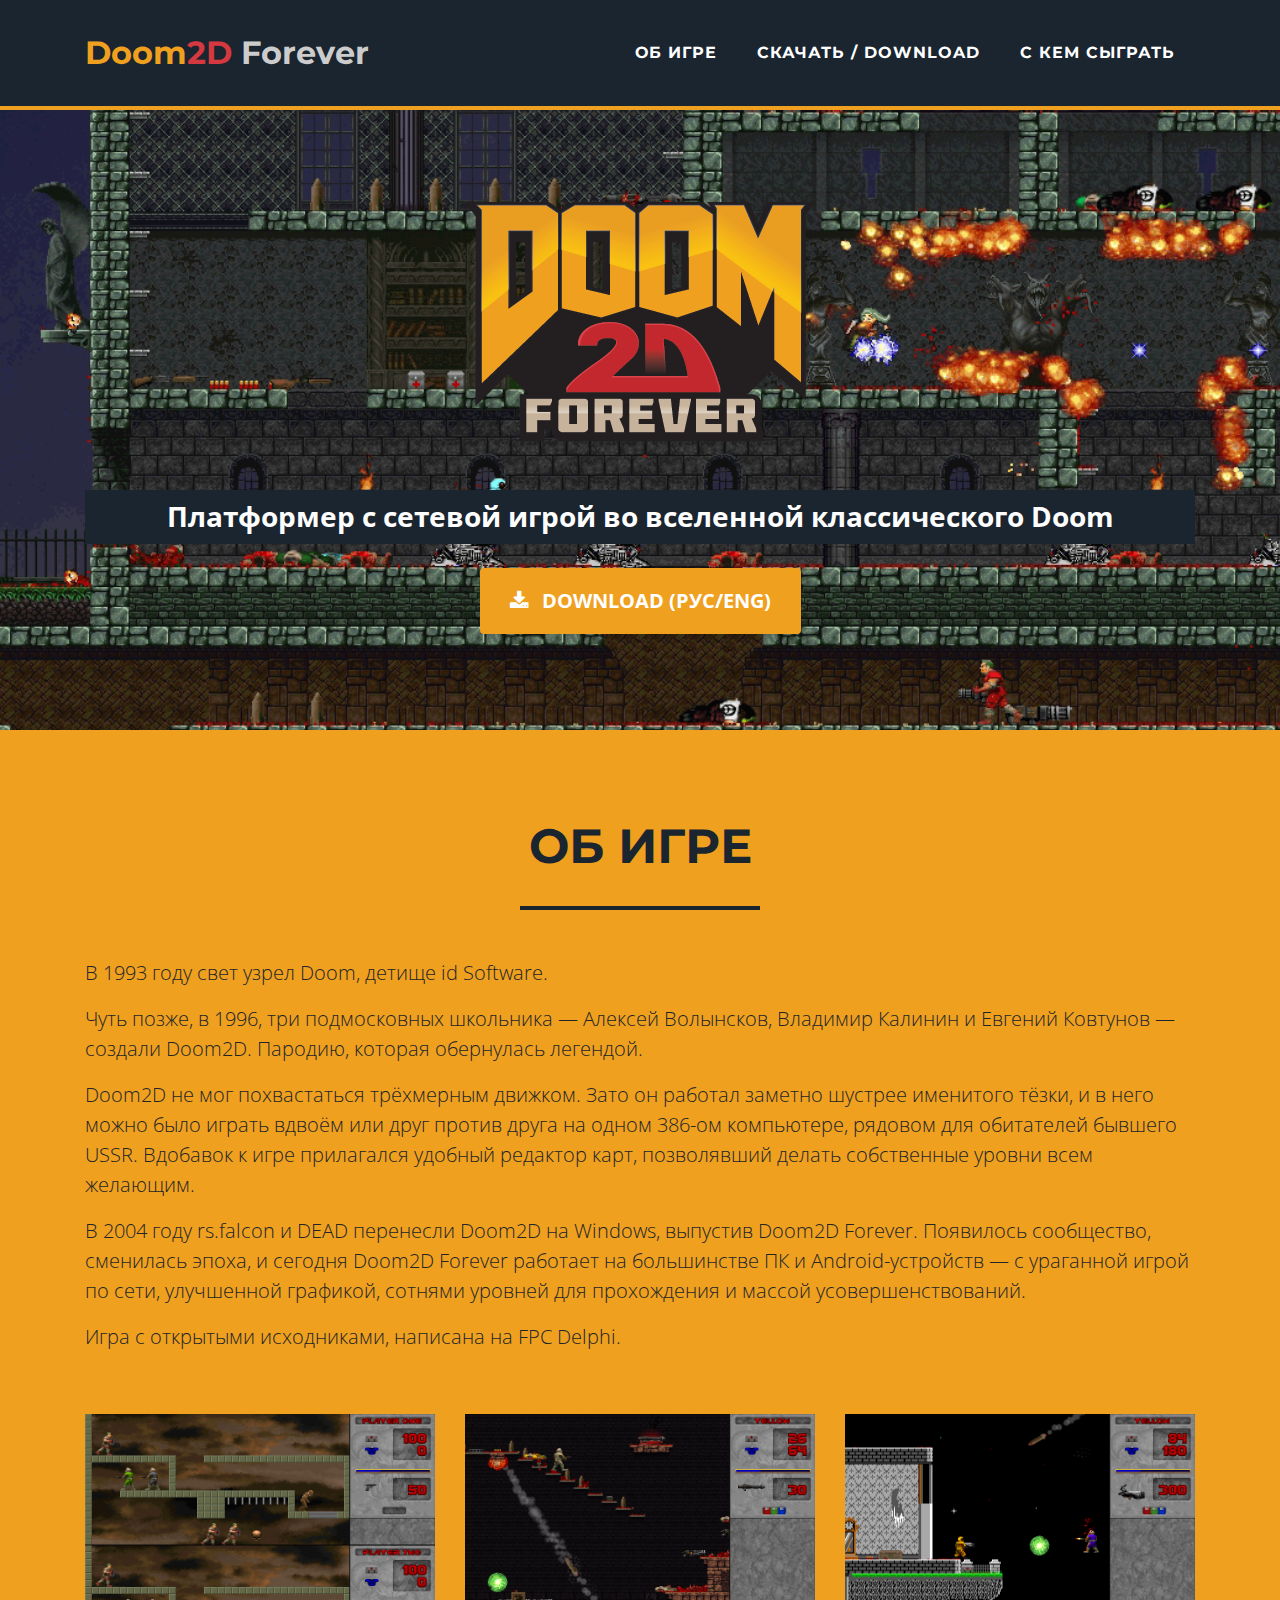
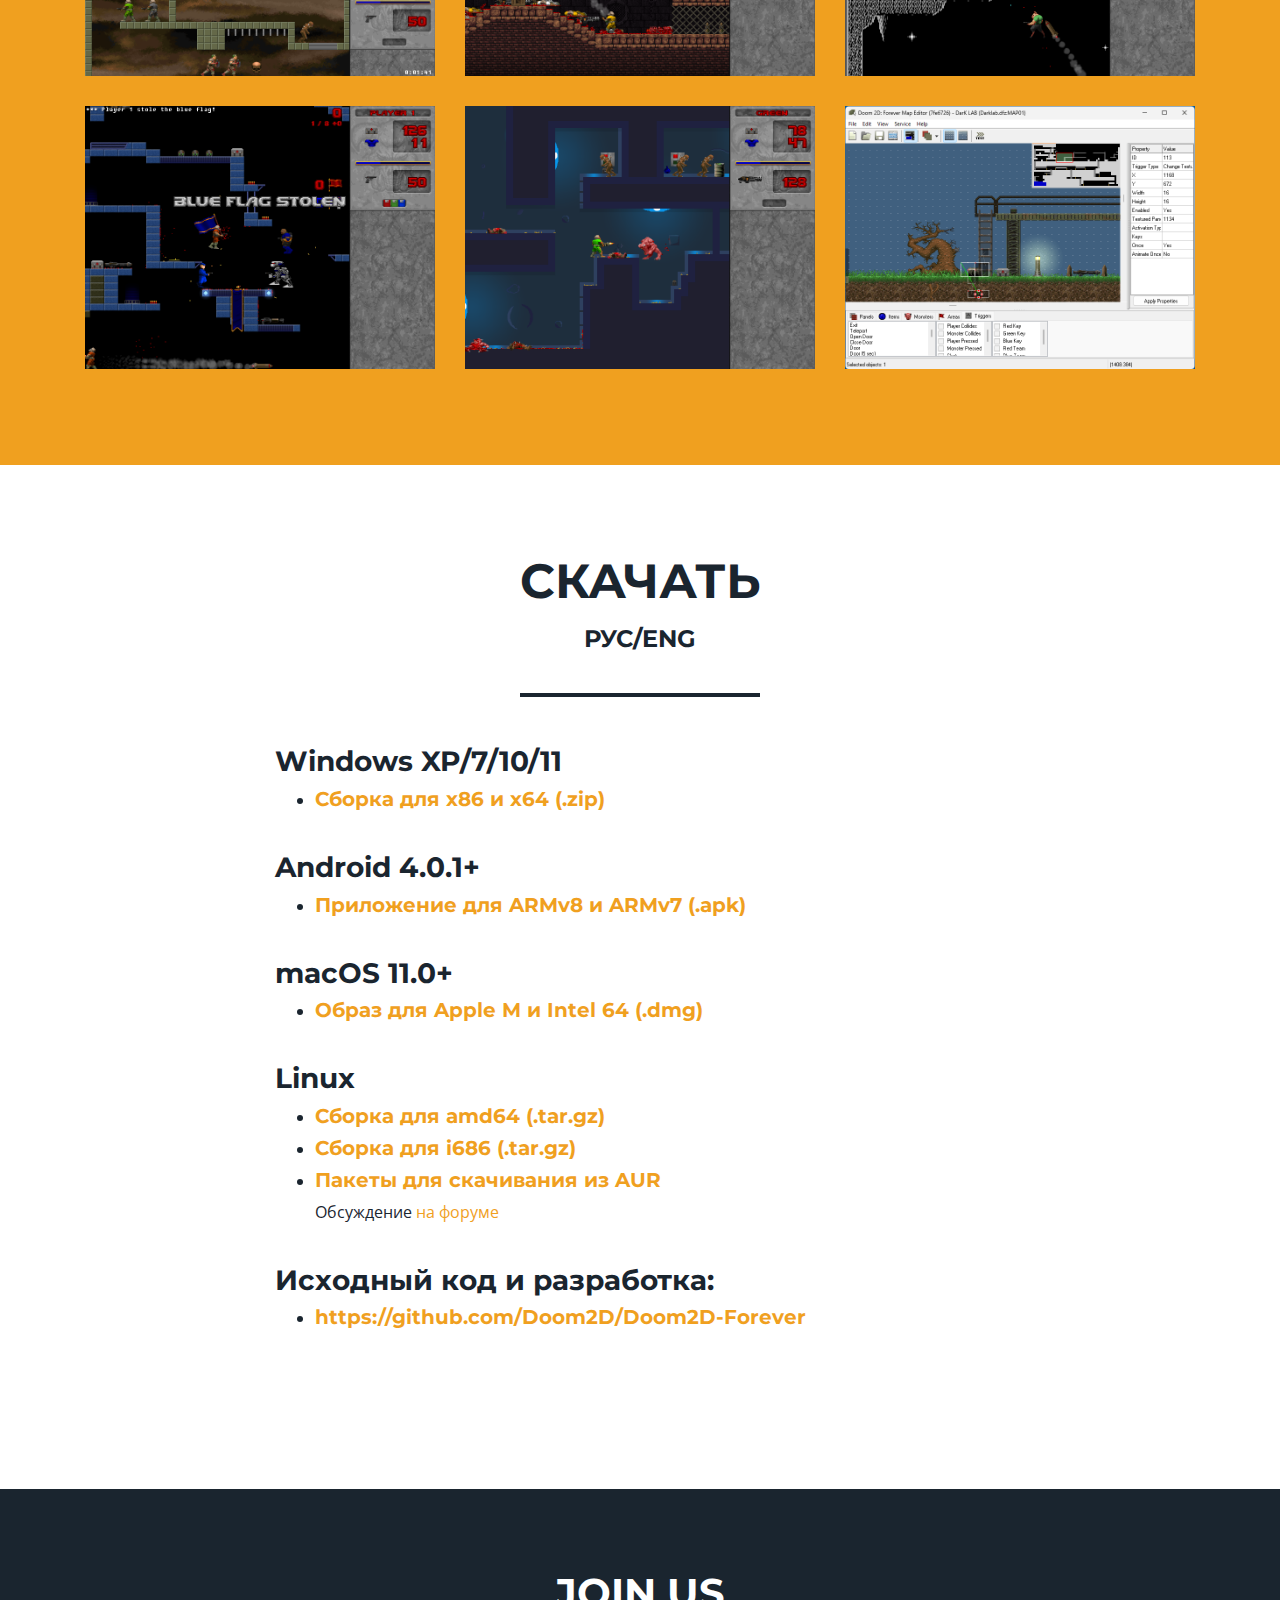
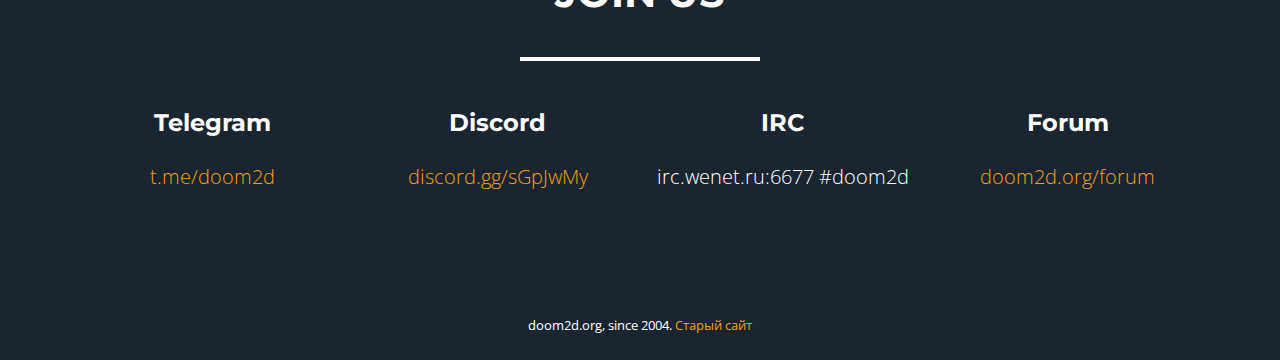
<file: index.html>
<!DOCTYPE html>
<html lang="en">

  <head>

    <meta charset="utf-8">
    <meta name="viewport" content="width=device-width, initial-scale=1, shrink-to-fit=no">
    <meta name="description" content="">
    <meta name="author" content="">




    <title>Doom2D Forever</title>

    <!-- Bootstrap core CSS -->
    <link href="vendor/bootstrap/css/bootstrap.min.css" rel="stylesheet">

    <!-- Custom fonts for this template -->
    <link href="vendor/font-awesome/css/font-awesome.min.css" rel="stylesheet" type="text/css">
    <link href="https://fonts.googleapis.com/css?family=Montserrat:400,700&amp;subset=cyrillic" rel="stylesheet">
    <link href="https://fonts.googleapis.com/css?family=Open Sans:400,700,400italic,700italic&amp;subset=cyrillic" rel="stylesheet" type="text/css">

    <!-- Plugin CSS -->
    <link href="vendor/magnific-popup/magnific-popup.css" rel="stylesheet" type="text/css">

    <!-- Custom styles for this template -->
    <link href="css/freelancer.min.css" rel="stylesheet">
    <style>
	.bg-header{
			background-color:black;
			background-image:url('img/bg.png');
			background-repeat: no-repeat;
			background-size: 100%;
			background-size: cover;
			}

	</style>

  </head>

  <body id="page-top">

    <!-- Navigation -->
    <nav class="navbar navbar-expand-lg bg-secondary fixed-top t1ext-uppercase" style="border-bottom:4px #f0a01f solid" id="mainNav">
      <div class="container">
        <a class="navbar-brand js-scroll-trigger" href="#page-top"><span style="color:#f0a01f !important">Doom</span><span style="color:#d5393f !important">2D</span> <span style="color:#cccccc !important">Forever</span></a>
        <button class="navbar-toggler navbar-toggler-right text-uppercase bg-primary text-white rounded" type="button" data-toggle="collapse" data-target="#navbarResponsive" aria-controls="navbarResponsive" aria-expanded="false" aria-label="Toggle navigation">
          Menu
          <i class="fa fa-bars"></i>
        </button>
        <div class="collapse navbar-collapse" id="navbarResponsive">
          <ul class="navbar-nav ml-auto">
            <li class="nav-item mx-0 mx-lg-1">
              <a class="nav-link py-3 px-0 px-lg-3 rounded js-scroll-trigger text-uppercase" href="#history">Об игре</a>
            </li>
            <!--<li class="nav-item mx-0 mx-lg-1">
              <a class="nav-link py-3 px-0 px-lg-3 rounded js-scroll-trigger text-uppercase" href="#features">Фичи</a>
            </li>-->
            <li class="nav-item mx-0 mx-lg-1">
              <a class="nav-link py-3 px-0 px-lg-3 rounded js-scroll-trigger text-uppercase" href="#download">Скачать / Download</a>
            </li>
			<li class="nav-item mx-0 mx-lg-1">
              <a class="nav-link py-3 px-0 px-lg-3 rounded js-scroll-trigger text-uppercase" href="#contacts">С кем сыграть</a>
            </li>
			          </ul>
        </div>
      </div>
    </nav>

    <!-- Header -->
    <header class="masthead bg-header text-white text-center">
      <div class="container">
        <img class="img-fluid mb-5 d-block mx-auto" src="img/logo350.png" alt="Doom 2D forever">
        <!--h1 class="text-uppercase mb-0">Doom 2D Forever</h1 -->
         <h2 class="f1ont-weight-light mb-0 t1ext-uppercase" style="display:block;padding:10px;background-color:#1a252f;">Платформер с сетевой игрой во вселенной классического Doom</h2>

		 <div class="text-center mt-4">
          <a class="btn btn-xl btn-primary text-uppercase font-weight-bold" href="#download">
            <i class="fa fa-download mr-2"></i>
            Download (РУС/ENG)
          </a>
        </div>
      </div>
    </header>

	<!-- About Section -->
    <section class="mb-0 bg-primary " id="history">
      <div class="container">
        <h2 class="text-center text-uppercase text-secondary">Об игре</h2>
        <hr class="dark mb-5">
        <div class="row">
		 <div class="col ml-auto">
			<p class="lead">В 1993 году свет узрел Doom, детище id Software.</p>
			<p class="lead">Чуть позже, в 1996, три подмосковных школьника — Алексей Волынсков, Владимир Калинин и Евгений Ковтунов — создали Doom2D. Пародию, которая обернулась легендой.</p>
			<p class="lead">Doom2D не мог похвастаться трёхмерным движком. Зато он работал заметно шустрее именитого тёзки, и в него можно было играть вдвоём или друг против друга на одном 386-ом компьютере, рядовом для обитателей бывшего USSR. Вдобавок к игре прилагался удобный редактор карт, позволявший делать собственные уровни всем желающим.</p>
			<p class="lead">В 2004 году rs.falcon и DEAD перенесли Doom2D на Windows, выпустив Doom2D Forever. Появилось сообщество, сменилась эпоха, и сегодня Doom2D Forever работает на большинстве ПК и Android-устройств — с ураганной игрой по сети, улучшенной графикой, сотнями уровней для прохождения и массой усовершенствований.</p>

			<p class="lead">Игра с открытыми исходниками, написана на FPC Delphi.</p>
			<p class="lead">&nbsp;</p>
        </div>

        </div>
       </div>



    <div class="portfolio bg-primary text-white">
      <div class="container ">
        <!--<h2 class="text-center text-uppercase  mb-0">Скриншоты</h2>
        <hr class="light mb-5">-->
        <div class="row">
          <div class="col-md-6 col-lg-4">
            <a class="portfolio-item d-block mx-auto" href="#portfolio-modal-1">
              <div class="portfolio-item-caption d-flex position-absolute h-100 w-100">
                <div class="portfolio-item-caption-content my-auto w-100 text-center text-white">
                  <i class="fa fa-search-plus fa-3x"></i>
                </div>
              </div>
              <img class="img-fluid" src="img/portfolio/1.png" alt="">
            </a>
          </div>
          <div class="col-md-6 col-lg-4">
            <a class="portfolio-item d-block mx-auto" href="#portfolio-modal-2">
              <div class="portfolio-item-caption d-flex position-absolute h-100 w-100">
                <div class="portfolio-item-caption-content my-auto w-100 text-center text-white">
                  <i class="fa fa-search-plus fa-3x"></i>
                </div>
              </div>
              <img class="img-fluid" src="img/portfolio/2.png" alt="">
            </a>
          </div>
          <div class="col-md-6 col-lg-4">
            <a class="portfolio-item d-block mx-auto" href="#portfolio-modal-3">
              <div class="portfolio-item-caption d-flex position-absolute h-100 w-100">
                <div class="portfolio-item-caption-content my-auto w-100 text-center text-white">
                  <i class="fa fa-search-plus fa-3x"></i>
                </div>
              </div>
              <img class="img-fluid" src="img/portfolio/3.png" alt="">
            </a>
          </div>
          <div class="col-md-6 col-lg-4">
            <a class="portfolio-item d-block mx-auto" href="#portfolio-modal-4">
              <div class="portfolio-item-caption d-flex position-absolute h-100 w-100">
                <div class="portfolio-item-caption-content my-auto w-100 text-center text-white">
                  <i class="fa fa-search-plus fa-3x"></i>
                </div>
              </div>
              <img class="img-fluid" src="img/portfolio/4.png" alt="">
            </a>
          </div>
          <div class="col-md-6 col-lg-4">
            <a class="portfolio-item d-block mx-auto" href="#portfolio-modal-5">
              <div class="portfolio-item-caption d-flex position-absolute h-100 w-100">
                <div class="portfolio-item-caption-content my-auto w-100 text-center text-white">
                  <i class="fa fa-search-plus fa-3x"></i>
                </div>
              </div>
              <img class="img-fluid" src="img/portfolio/5.png" alt="">
            </a>
          </div>
          <div class="col-md-6 col-lg-4">
            <a class="portfolio-item d-block mx-auto" href="#portfolio-modal-6">
              <div class="portfolio-item-caption d-flex position-absolute h-100 w-100">
                <div class="portfolio-item-caption-content my-auto w-100 text-center text-white">
                  <i class="fa fa-search-plus fa-3x"></i>
                </div>
              </div>
              <img class="img-fluid" src="img/portfolio/6.png" alt="">
            </a>
          </div>
        </div>
      </div>
	  </div>
    </section>



    <section id="download" class="text-secondary">
      <div class="container">
        <h2 class="text-center text-uppercase text-secondary mb-0">Скачать</h2>
        <br/>
        <h4 class="text-center text-uppercase text-secondary mb-0">РУС/ENG</h2>
        <hr class="dark mb-5 ">
        <div class="row " >
          <div class="col-lg-8 mx-auto">

			<h3>Windows XP/7/10/11</h3>
<ul>
<li><h5><a href="https://github.com/Doom2D/flake.nix/releases/latest/download/doom2df_windows.x86.zip">Сборка для x86 и x64 (.zip)</a></h5></li>
<!-- <li><h5><a href="https://github.com/Doom2D/flake.nix/releases/latest/download/doom2df_win64.x86-64.zip">Doom2D Forever, Windows XP/7/10/11 (RUS/ENG, x64)</a></h5></li> -->
</ul>

<br>
<h3>Android 4.0.1+</h3>
<ul>
<li><h5><a href="https://github.com/Doom2D/flake.nix/releases/latest/download/Doom2D-Forever.apk">Приложение для ARMv8 и ARMv7 (.apk)</a></h5></li>
</ul>

<br>
<h3>macOS 11.0+</h3>
<ul>
<li><h5><a href="https://github.com/Doom2D/flake.nix/releases/latest/download/Doom2D-Forever.dmg ">Образ для Apple M и Intel 64 (.dmg)</a></h5></li>
</ul>

<br>
<h3>Linux</h3>
<ul>
<li><h5><a href="https://deadsoftware.ru/files/terminalhash/d2df-linux-amd64.tar.gz">Сборка для amd64 (.tar.gz)</a></h5></li>
<li><h5><a href="https://deadsoftware.ru/files/terminalhash/d2df-linux-i386.tar.gz">Сборка для i686 (.tar.gz)</a></h5></li>
<!--<p>Игра требует следующие пакеты: libgme opus opusfile libvorbis mpg123 openal enet libmodplug sdl2 xmp. Названия могут разниться между дистрибутивами.</p>-->
<li><h5><a href="https://aur.archlinux.org/packages?O=0&SeB=nd&K=doom2d&outdated=&SB=p&SO=d&PP=50&submit=Go">Пакеты для скачивания из AUR</a></h5></li>
<p>Обсуждение <a href="/forum/viewtopic.php?f=11&t=2919">на форуме</a></p>
</ul>


<br>
<h3>Исходный код и разработка:</h3>
<ul>
<li><h5><a href="https://github.com/Doom2D/Doom2D-Forever">https://github.com/Doom2D/Doom2D-Forever</a></h5></li>


</ul>
<br>
<br>




          </div>
        </div>
      </div>
    </section>

	 <!-- Portfolio Modals -->

    <!-- Portfolio Modal 1 -->
    <div class="portfolio-modal mfp-hide portfolio-modal-dismiss" id="portfolio-modal-1">
      <div class="portfolio-modal-dialog">
        <a class="close-button d-none d-md-block portfolio-modal-dismiss" href="#">
          <i class="fa fa-3x fa-times"></i>
        </a>
        <div class="container text-center">
          <div class="row">
            <div class="col-lg-8 mx-auto">
                <img class="img-fluid mb-5" src="img/portfolio/1.png" alt="">
			  </div>
          </div>
        </div>
      </div>
    </div>

    <!-- Portfolio Modal 2 -->
    <div class="portfolio-modal mfp-hide portfolio-modal-dismiss" id="portfolio-modal-2">
      <div class="portfolio-modal-dialog">
        <a class="close-button d-none d-md-block portfolio-modal-dismiss" href="#">
          <i class="fa fa-3x fa-times"></i>
        </a>
        <div class="container text-center">
          <div class="row">
            <div class="col-lg-8 mx-auto">
              <img class="img-fluid mb-5" src="img/portfolio/2.png" alt="">

            </div>
          </div>
        </div>
      </div>
    </div>

    <!-- Portfolio Modal 3 -->
    <div class="portfolio-modal mfp-hide portfolio-modal-dismiss" id="portfolio-modal-3">
      <div class="portfolio-modal-dialog">
        <a class="close-button d-none d-md-block portfolio-modal-dismiss" href="#">
          <i class="fa fa-3x fa-times"></i>
        </a>
        <div class="container text-center">
          <div class="row">
            <div class="col-lg-8 mx-auto">
              <img class="img-fluid mb-5" src="img/portfolio/3.png" alt="">

            </div>
          </div>
        </div>
      </div>
    </div>

    <!-- Portfolio Modal 4 -->
    <div class="portfolio-modal mfp-hide portfolio-modal-dismiss" id="portfolio-modal-4">
      <div class="portfolio-modal-dialog">
        <a class="close-button d-none d-md-block portfolio-modal-dismiss" href="#">
          <i class="fa fa-3x fa-times"></i>
        </a>
        <div class="container text-center">
          <div class="row">
            <div class="col-lg-8 mx-auto">
              <img class="img-fluid mb-5" src="img/portfolio/4.png" alt="">

            </div>
          </div>
        </div>
      </div>
    </div>

    <!-- Portfolio Modal 5 -->
    <div class="portfolio-modal mfp-hide portfolio-modal-dismiss" id="portfolio-modal-5">
      <div class="portfolio-modal-dialog">
        <a class="close-button d-none d-md-block portfolio-modal-dismiss" href="#">
          <i class="fa fa-3x fa-times"></i>
        </a>
        <div class="container text-center">
          <div class="row">
            <div class="col-lg-8 mx-auto">

              <img class="img-fluid mb-5" src="img/portfolio/5.png" alt="">


            </div>
          </div>
        </div>
      </div>
    </div>

    <!-- Portfolio Modal 6 -->
    <div class="portfolio-modal mfp-hide portfolio-modal-dismiss" id="portfolio-modal-6">
      <div class="portfolio-modal-dialog">
        <a class="close-button d-none d-md-block portfolio-modal-dismiss" href="#">
          <i class="fa fa-3x fa-times"></i>
        </a>
        <div class="container text-center">
          <div class="row">
            <div class="col-lg-8 mx-auto">
              <img class="img-fluid mb-5" src="img/portfolio/6.png" alt="">

            </div>
          </div>
        </div>
      </div>
    </div>


    <!-- Footer -->
    <footer class="footer text-center" id="contacts">
      <div class="container">
		  <h1 class="text-center text-uppercase  mb-0">Join us</h1>
        <hr class="light mb-5">
        <div class="row">
          <div class="col-md-3">
			  <h4 class="mb-4">Telegram</h4>
			  <p class="lead mb-0"><a href="https://t.me/doom2d">t.me/doom2d</a></p>
			  <p></p>
            </div>
          <div class="col-md-3">
            <h4 class="mb-4">Discord</h4>
            <p class="lead mb-0"><a href="https://discord.gg/sGpJwMy">discord.gg/sGpJwMy</a></p>
			<p></p>
          </div>
          <div class="col-md-3">
            <h4 class="mb-4">IRC</h4>
            <p class="lead mb-0">irc.wenet.ru:6677 #doom2d</p>
			<p></p>
          </div>
		 <div class="col-md-3">
            <h4 class="mb-4">Forum</h4>
            <p class="lead mb-0"><a href="/forum">doom2d.org/forum<br></a>
			<p></p>

          </div>
        </div>
      </div>
    </footer>

    <div class="copyright py-4 text-center text-white">
      <div class="container">
        <small>doom2d.org, since 2004. <a href="/index/news/index.html">Старый сайт</a></small>
      </div>
    </div>

    <!-- Scroll to Top Button (Only visible on small and extra-small screen sizes) -->
    <div class="scroll-to-top d-lg-none position-fixed ">
      <a class="js-scroll-trigger d-block text-center text-white rounded" href="#page-top">
        <i class="fa fa-chevron-up"></i>
      </a>
    </div>


    <!-- Bootstrap core JavaScript -->
    <script src="vendor/jquery/jquery.min.js"></script>
    <script src="vendor/bootstrap/js/bootstrap.bundle.min.js"></script>

    <!-- Plugin JavaScript -->
    <script src="vendor/jquery-easing/jquery.easing.min.js"></script>
    <script src="vendor/magnific-popup/jquery.magnific-popup.min.js"></script>

    <!-- Contact Form JavaScript -->
    <script src="js/jqBootstrapValidation.js"></script>
    <script src="js/contact_me.js"></script>

    <!-- Custom scripts for this template -->
    <script src="js/freelancer.min.js"></script>

	<!-- Google tag (gtag.js) -->
	<script async src="https://www.googletagmanager.com/gtag/js?id=G-MFP6XGPB7M"></script>
	<script>
	  window.dataLayer = window.dataLayer || [];
	  function gtag(){dataLayer.push(arguments);}
	  gtag('js', new Date());

	  gtag('config', 'G-MFP6XGPB7M');
	</script>

  </body>


</html>
</file>
<file: css/freelancer.min.css>
body {
	font-family: Open Sans
}

h1,
h2,
h3,
h4,
h5,
h6 {
	font-weight: 700;
	font-family: Montserrat
}

hr.star-dark,
hr.star-light,
hr.dark,
hr.light{
	max-width: 15rem;
	padding: 0;
	text-align: center;
	border: none;
	border-top: solid .25rem;
	margin-top: 2.5rem;
	margin-bottom: 2.5rem;
	margin-left: auto;
	margin-right: auto
}

hr.star-dark:after,
hr.star-light:after {
	position: relative;
	top: -.8em;
	display: inline-block;
	padding: 0 .25em;
	content: '\f005';
	font-family: FontAwesome;
	font-size: 2em
}

hr.star-light,
hr.light{
	border-color: #fff
}

hr.star-light:after {
	color: #fff;
	background-color: #f0a01f
}

hr.star-dark,
hr.dark{
	border-color: #1a252f
}

hr.star-dark:after {
	color: #1a252f;
	background-color: #fff
}

section {
	padding: 6rem 0
}

section h2 {
	font-size: 2.25rem;
	line-height: 2rem
}

@media (min-width:992px) {
	section h2 {
		font-size: 3rem;
		line-height: 2.5rem
	}
}

.btn-xl {
	padding: 1rem 1.75rem;
	font-size: 1.25rem
}

.btn-social {
	width: 3.25rem;
	height: 3.25rem;
	font-size: 1.25rem;
	line-height: 2rem
}

.scroll-to-top {
	z-index: 1042;
	right: 1rem;
	bottom: 1rem;
	display: none
}

.scroll-to-top a {
	width: 3.5rem;
	height: 3.5rem;
	background-color: rgba(33, 37, 41, .5);
	line-height: 3.1rem
}

#mainNav {
	padding-top: 1rem;
	padding-bottom: 1rem;
	font-weight: 700;
	font-family: Montserrat
}

#mainNav .navbar-brand {
	color: #fff
}

#mainNav .navbar-nav {
	margin-top: 1rem;
	letter-spacing: .0625rem
}

#mainNav .navbar-nav li.nav-item a.nav-link {
	color: #fff
}

#mainNav .navbar-nav li.nav-item a.nav-link:hover {
	color: #f0a01f
}

#mainNav .navbar-nav li.nav-item a.nav-link:active,
#mainNav .navbar-nav li.nav-item a.nav-link:focus {
	color: #fff
}

#mainNav .navbar-nav li.nav-item a.nav-link.active {
	color: #f0a01f
}

#mainNav .navbar-toggler {
	font-size: 80%;
	padding: .8rem
}

@media (min-width:992px) {
	#mainNav {
		padding-top: 1.5rem;
		padding-bottom: 1.5rem;
		-webkit-transition: padding-top .3s, padding-bottom .3s;
		-moz-transition: padding-top .3s, padding-bottom .3s;
		transition: padding-top .3s, padding-bottom .3s
	}
	#mainNav .navbar-brand {
		font-size: 2em;
		-webkit-transition: font-size .3s;
		-moz-transition: font-size .3s;
		transition: font-size .3s
	}
	#mainNav .navbar-nav {
		margin-top: 0
	}
	#mainNav .navbar-nav>li.nav-item>a.nav-link.active {
		color: #fff;
		background: #f0a01f
	}
	#mainNav .navbar-nav>li.nav-item>a.nav-link.active:active,
	#mainNav .navbar-nav>li.nav-item>a.nav-link.active:focus,
	#mainNav .navbar-nav>li.nav-item>a.nav-link.active:hover {
		color: #fff;
		background: #f0a01f
	}
	#mainNav.navbar-shrink {
		padding-top: .5rem;
		padding-bottom: .5rem
	}
	#mainNav.navbar-shrink .navbar-brand {
		font-size: 1.5em
	}
}

header.masthead {
	padding-top: calc(6rem + 72px);
	padding-bottom: 6rem
}

header.masthead h1 {
	font-size: 3rem;
	line-height: 3rem
}

header.masthead h2 {
	font-size: 1.3rem;
	font-family: Open Sans
}

@media (min-width:992px) {
	header.masthead {
		padding-top: calc(6rem + 106px);
		padding-bottom: 6rem
	}
	header.masthead h1 {
		font-size: 4.75em;
		line-height: 4rem
	}
	header.masthead h2 {
		font-size: 1.75em
	}
}

.portfolio {
	margin-bottom: -15px
}

.portfolio .portfolio-item {
	position: relative;
	display: block;
	max-width: 25rem;
	margin-bottom: 15px
}

.portfolio .portfolio-item .portfolio-item-caption {
	-webkit-transition: all ease .5s;
	-moz-transition: all ease .5s;
	transition: all ease .5s;
	opacity: 0;
	background-color: rgba(33, 37, 41, 0.5);
  fuckground-color: rgba(24, 188, 156, 0.9);
}

.portfolio .portfolio-item .portfolio-item-caption:hover {
	opacity: 1
}

.portfolio .portfolio-item .portfolio-item-caption .portfolio-item-caption-content {
	font-size: 1.5rem
}

@media (min-width:576px) {
	.portfolio {
		margin-bottom: -30px
	}
	.portfolio .portfolio-item {
		margin-bottom: 30px
	}
}

.portfolio-modal .portfolio-modal-dialog {
	b!ackground-color:red !important;
	padding: 3rem 1rem;
	min-height: calc(100vh - 2rem);
	margin: 1rem calc(1rem - 8px);
	position: relative;
	z-index: 2;
	-moz-box-shadow: 0 0 3rem 1rem rgba(0, 0, 0, .5);
	-webkit-box-shadow: 0 0 3rem 1rem rgba(0, 0, 0, .5);
	box-shadow: 0 0 3rem 1rem rgba(0, 0, 0, .5)
}

.portfolio-modal .portfolio-modal-dialog .close-button {
	position: absolute;
	top: 2rem;
	right: 2rem
}

.portfolio-modal .portfolio-modal-dialog .close-button i {
	line-height: 38px
}

.portfolio-modal .portfolio-modal-dialog h2 {
	font-size: 2rem
}

@media (min-width:768px) {
	.portfolio-modal .portfolio-modal-dialog {
		min-height: 100vh;
		padding: 5rem;
		margin: 3rem calc(3rem - 8px)
	}
	.portfolio-modal .portfolio-modal-dialog h2 {
		font-size: 3rem
	}
}

.floating-label-form-group {
	position: relative;
	border-bottom: 1px solid #e9ecef
}

.floating-label-form-group input,
.floating-label-form-group textarea {
	font-size: 1.5em;
	position: relative;
	z-index: 1;
	padding-right: 0;
	padding-left: 0;
	resize: none;
	border: none;
	border-radius: 0;
	background: 0 0;
	box-shadow: none!important
}

.floating-label-form-group label {
	font-size: .85em;
	line-height: 1.764705882em;
	position: relative;
	z-index: 0;
	top: 2em;
	display: block;
	margin: 0;
	-webkit-transition: top .3s ease, opacity .3s ease;
	-moz-transition: top .3s ease, opacity .3s ease;
	-ms-transition: top .3s ease, opacity .3s ease;
	transition: top .3s ease, opacity .3s ease;
	vertical-align: middle;
	vertical-align: baseline;
	opacity: 0
}

.floating-label-form-group:not(:first-child) {
	padding-left: 14px;
	border-left: 1px solid #e9ecef
}

.floating-label-form-group-with-value label {
	top: 0;
	opacity: 1
}

.floating-label-form-group-with-focus label {
	color: #f0a01f
}

form .row:first-child .floating-label-form-group {
	border-top: 1px solid #e9ecef
}

.footer {
	padding-top: 5rem;
	padding-bottom: 5rem;
	background-color: #1a252f;
	color: #fff
}

.copyright {
	background-color: #1a252f
}

a {
	color: #f0a01f
}

a:active,
a:focus,
a:hover {
	color: #c4282f
}

.btn {
	border-width: 2px
}

.bg-primary {
	background-color: #f0a01f!important
}

.bg-secondary {
	background-color: #1a252f!important
}

.text-primary {
	color: #f0a01f!important
}

.text-secondary {
	color: #1a252f!important
}

.btn-primary {
	background-color: #f0a01f;
	border-color: #f0a01f
}

.btn-primary:active,
.btn-primary:focus,
.btn-primary:hover {
	background-color: #c4282f;
	border-color: #c4282f
}

.btn-secondary {
	background-color: #1a252f;
	border-color: #1a252f
}

.btn-secondary:active,
.btn-secondary:focus,
.btn-secondary:hover {
	background-color: #1a252f;
	border-color: #1a252f
}
</file>
